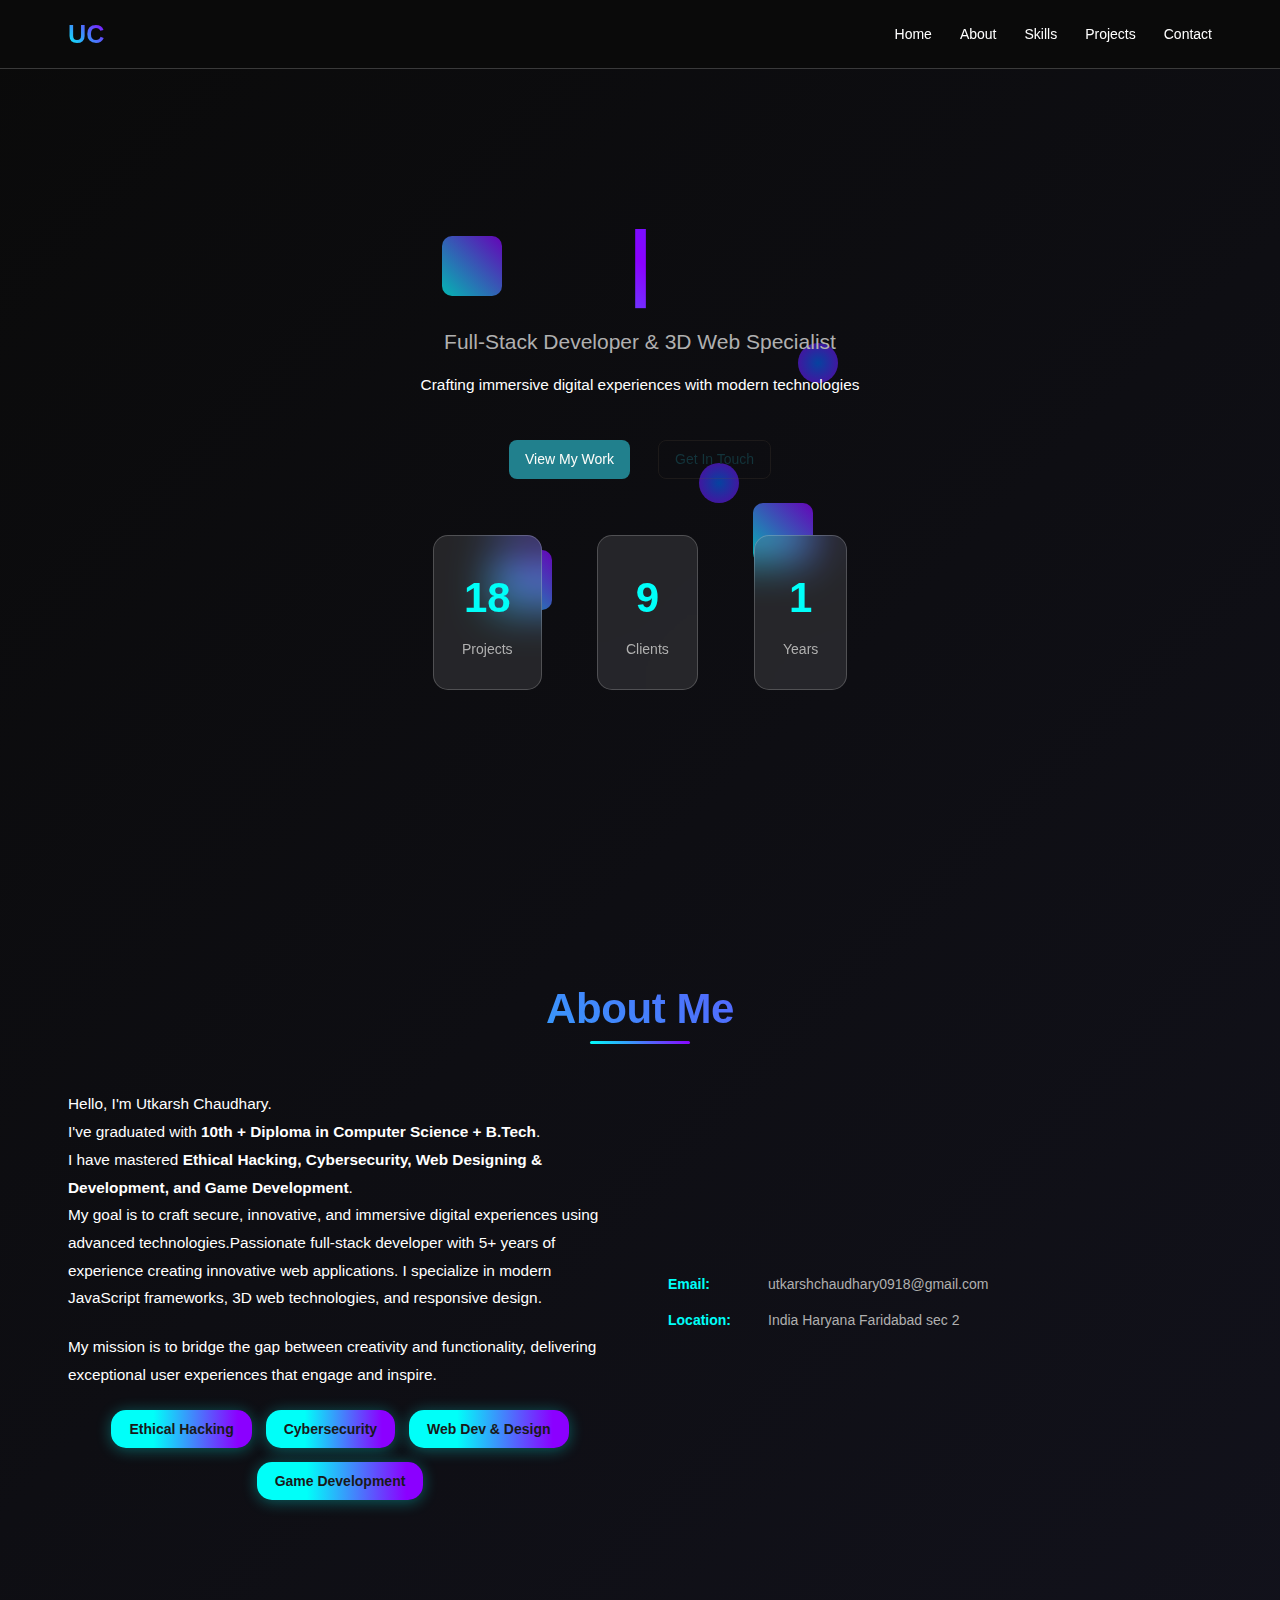
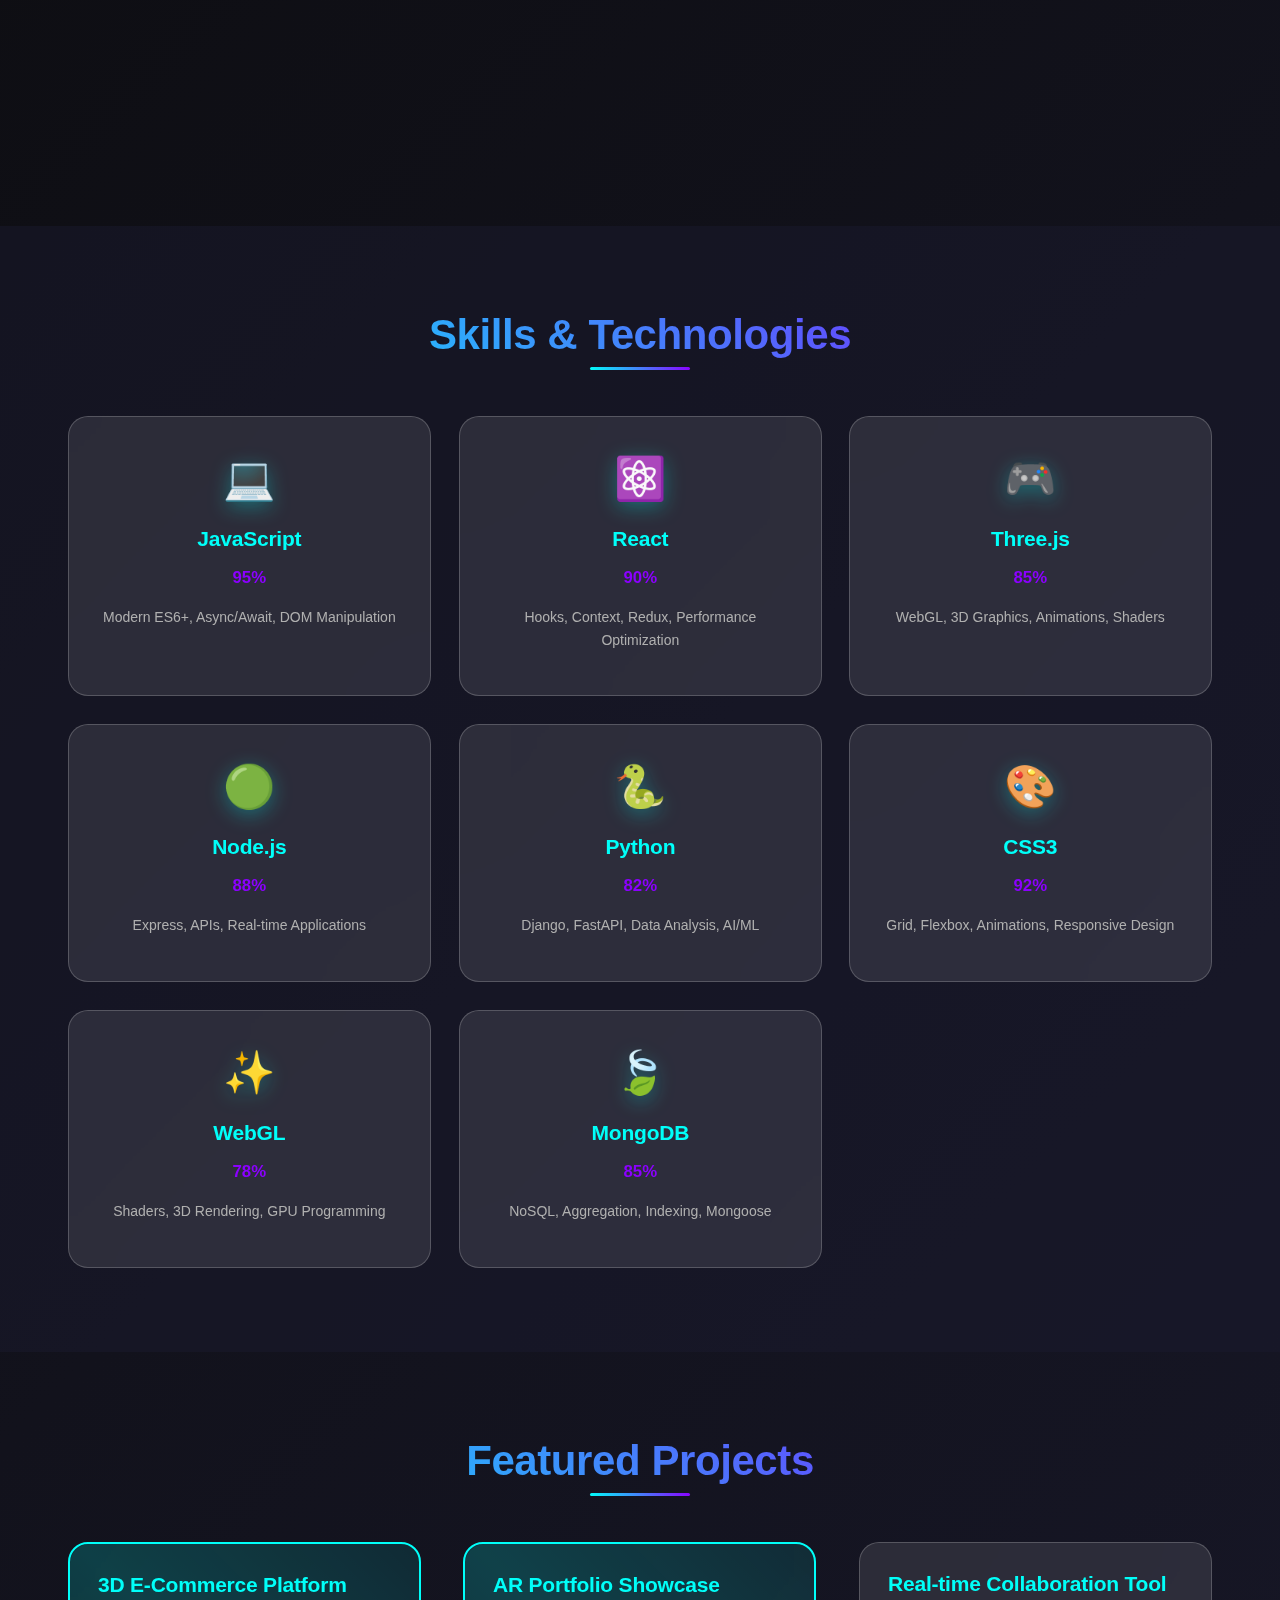
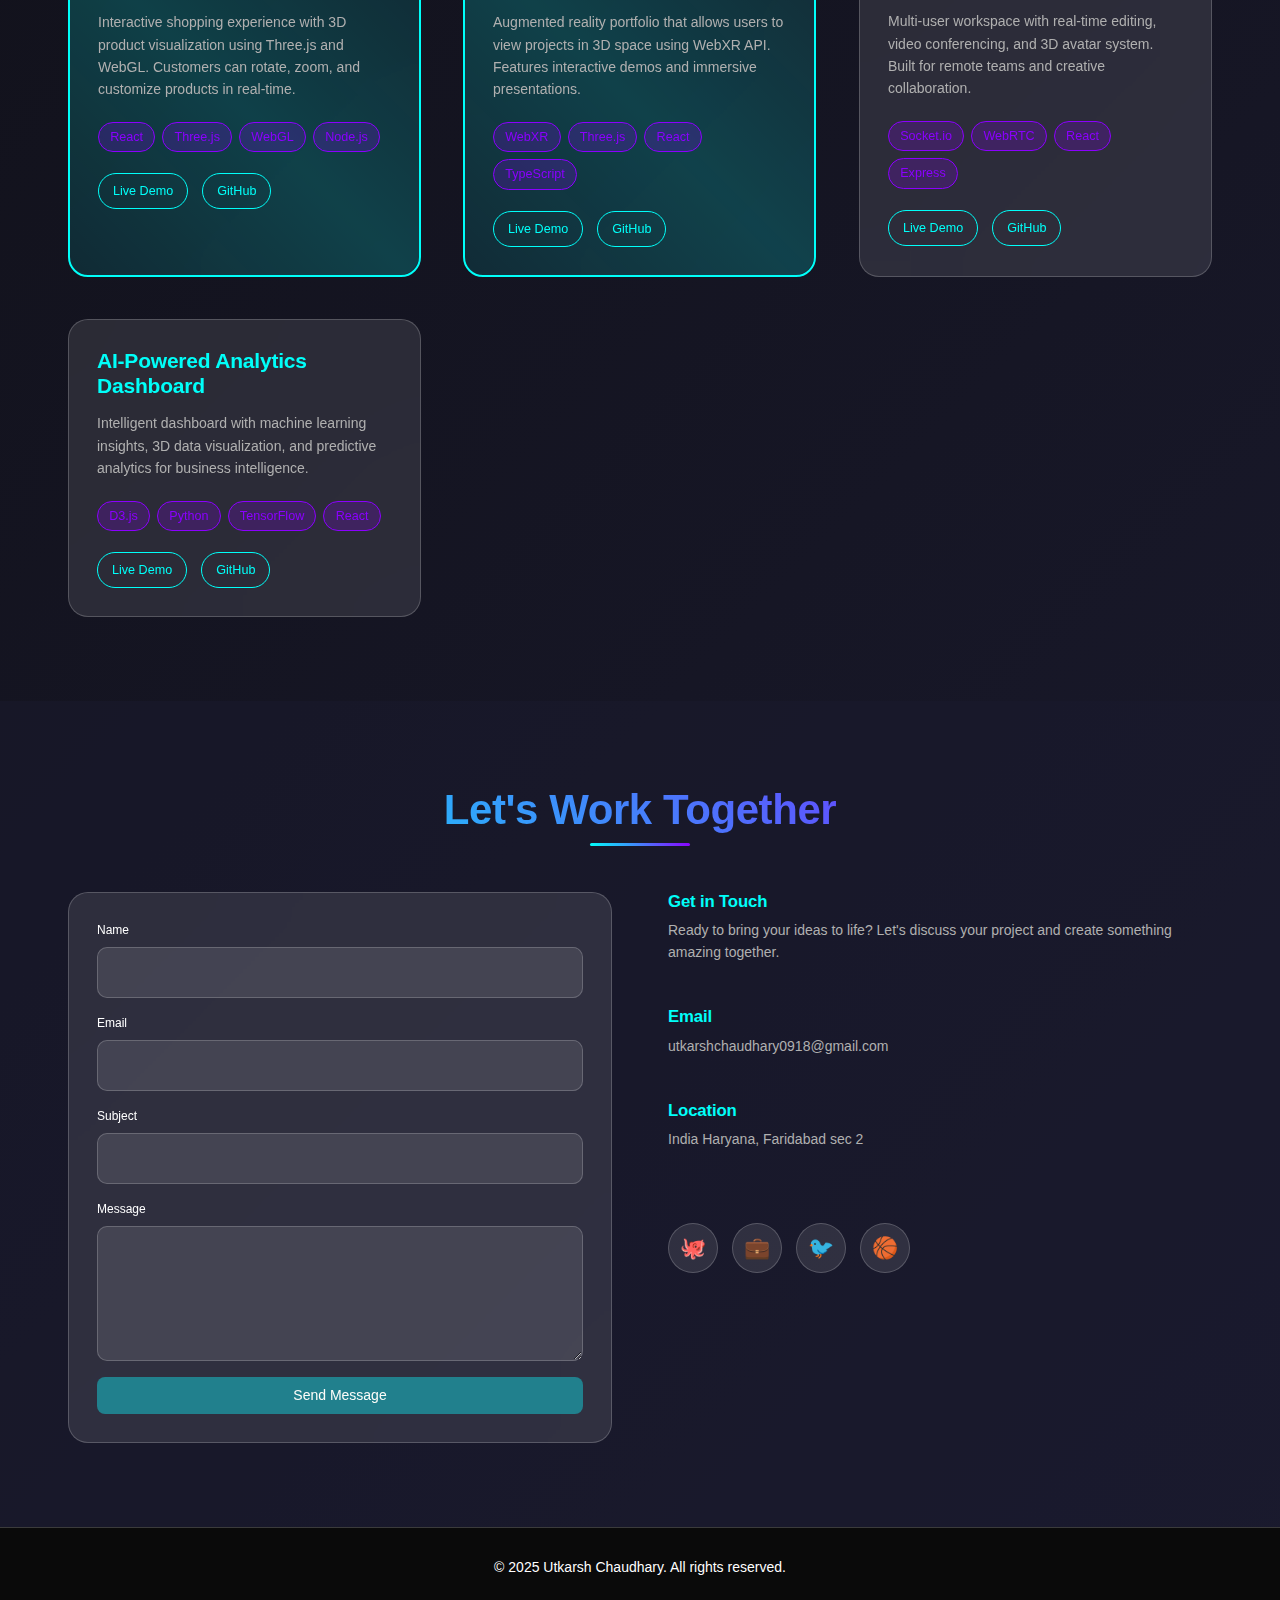
<file: index.html>
<!DOCTYPE html>
<html lang="en">
<head>
    <meta charset="UTF-8">
    <meta name="viewport" content="width=device-width, initial-scale=1.0">
    <title>Utkarsh Chaudhary - 3D Portfolio</title>
    <link rel="stylesheet" href="style.css">
</head>
<body>
    <!-- Navigation -->
    <nav class="navbar" id="navbar">
        <div class="nav-container">
            <div class="nav-logo">
                <span class="logo-text">UC</span>
            </div>
            <ul class="nav-menu" id="nav-menu">
                <li><a href="#home" class="nav-link">Home</a></li>
                <li><a href="#about" class="nav-link">About</a></li>
                <li><a href="#skills" class="nav-link">Skills</a></li>
                <li><a href="#projects" class="nav-link">Projects</a></li>
                <li><a href="#contact" class="nav-link">Contact</a></li>
            </ul>
            <div class="nav-toggle" id="nav-toggle">
                <span></span>
                <span></span>
                <span></span>
            </div>
        </div>
    </nav>

    <!-- Hero Section -->
    <section class="hero" id="home">
        <div class="hero-container">
            <div class="floating-elements">
                <div class="floating-cube cube-1"></div>
                <div class="floating-cube cube-2"></div>
                <div class="floating-cube cube-3"></div>
                <div class="floating-sphere sphere-1"></div>
                <div class="floating-sphere sphere-2"></div>
            </div>
            <div class="hero-content">
                <h1 class="hero-title">
                    <span class="typing-text" id="typing-text">Utkarsh Chaudhary</span>
                    <span class="cursor">|</span>
                </h1>
                <p class="hero-subtitle">Full-Stack Developer & 3D Web Specialist</p>
                <p class="hero-tagline">Crafting immersive digital experiences with modern technologies</p>
                <div class="hero-buttons">
                    <a href="#projects" class="btn btn--primary btn-3d">View My Work</a>
                    <a href="#contact" class="btn btn--outline btn-3d">Get In Touch</a>
                </div>
            </div>
            <div class="hero-stats">
                <div class="stat-card">
                    <span class="stat-number" data-target="50">0</span>
                    <span class="stat-label">Projects</span>
                </div>
                <div class="stat-card">
                    <span class="stat-number" data-target="25">0</span>
                    <span class="stat-label">Clients</span>
                </div>
                <div class="stat-card">
                    <span class="stat-number" data-target="5">0</span>
                    <span class="stat-label">Years</span>
                </div>
            </div>
        </div>
    </section>

    <!-- About Section -->
    <section class="about" id="about">
        <div class="container">
            <h2 class="section-title">About Me</h2>
            <div class="about-content">
                <div class="about-text">
                    <p>Hello, I'm Utkarsh Chaudhary.<br>
          I've graduated with <strong>10th + Diploma in Computer Science + B.Tech</strong>.<br>
          I have mastered <strong>Ethical Hacking, Cybersecurity, Web Designing & Development, and Game Development</strong>.<br>
          My goal is to craft secure, innovative, and immersive digital experiences using advanced technologies.Passionate full-stack developer with 5+ years of experience creating innovative web applications. I specialize in modern JavaScript frameworks, 3D web technologies, and responsive design.</p>
                    <p>My mission is to bridge the gap between creativity and functionality, delivering exceptional user experiences that engage and inspire.</p>
                            <div class="skill-badges">
          <span class="badge-3d">Ethical Hacking</span>
          <span class="badge-3d">Cybersecurity</span>
          <span class="badge-3d">Web Dev & Design</span>
          <span class="badge-3d">Game Development</span>
        </div>
      </div>
                    <div class="about-details">
                        <div class="detail-item">
                            <span class="detail-label">Email:</span>
                            <span class="detail-value">utkarshchaudhary0918@gmail.com</span>
                        </div>
                        <div class="detail-item">
                            <span class="detail-label">Location:</span>
                            <span class="detail-value">India Haryana Faridabad sec 2</span>
                        </div>
                    </div>
                </div>
                <div class="about-skills-progress">
                    <div class="skill-progress" data-skill="JavaScript" data-level="95">
                        <div class="skill-info">
                            <span>JavaScript</span>
                            <span>95%</span>
                        </div>
                        <div class="progress-bar">
                            <div class="progress-fill"></div>
                        </div>
                    </div>
                    <div class="skill-progress" data-skill="React" data-level="90">
                        <div class="skill-info">
                            <span>React</span>
                            <span>90%</span>
                        </div>
                        <div class="progress-bar">
                            <div class="progress-fill"></div>
                        </div>
                    </div>
                    <div class="skill-progress" data-skill="Three.js" data-level="85">
                        <div class="skill-info">
                            <span>Three.js</span>
                            <span>85%</span>
                        </div>
                        <div class="progress-bar">
                            <div class="progress-fill"></div>
                        </div>
                    </div>
                    <div class="skill-progress" data-skill="Node.js" data-level="88">
                        <div class="skill-info">
                            <span>Node.js</span>
                            <span>88%</span>
                        </div>
                        <div class="progress-bar">
                            <div class="progress-fill"></div>
                        </div>
                    </div>
                </div>
            </div>
        </div>
    </section>

    <!-- Skills Section -->
    <section class="skills" id="skills">
        <div class="container">
            <h2 class="section-title">Skills & Technologies</h2>
            <div class="skills-grid">
                <div class="skill-card" data-category="Frontend">
                    <div class="skill-icon">💻</div>
                    <h3>JavaScript</h3>
                    <div class="skill-level">95%</div>
                    <p>Modern ES6+, Async/Await, DOM Manipulation</p>
                </div>
                <div class="skill-card" data-category="Frontend">
                    <div class="skill-icon">⚛️</div>
                    <h3>React</h3>
                    <div class="skill-level">90%</div>
                    <p>Hooks, Context, Redux, Performance Optimization</p>
                </div>
                <div class="skill-card" data-category="3D">
                    <div class="skill-icon">🎮</div>
                    <h3>Three.js</h3>
                    <div class="skill-level">85%</div>
                    <p>WebGL, 3D Graphics, Animations, Shaders</p>
                </div>
                <div class="skill-card" data-category="Backend">
                    <div class="skill-icon">🟢</div>
                    <h3>Node.js</h3>
                    <div class="skill-level">88%</div>
                    <p>Express, APIs, Real-time Applications</p>
                </div>
                <div class="skill-card" data-category="Backend">
                    <div class="skill-icon">🐍</div>
                    <h3>Python</h3>
                    <div class="skill-level">82%</div>
                    <p>Django, FastAPI, Data Analysis, AI/ML</p>
                </div>
                <div class="skill-card" data-category="Frontend">
                    <div class="skill-icon">🎨</div>
                    <h3>CSS3</h3>
                    <div class="skill-level">92%</div>
                    <p>Grid, Flexbox, Animations, Responsive Design</p>
                </div>
                <div class="skill-card" data-category="3D">
                    <div class="skill-icon">✨</div>
                    <h3>WebGL</h3>
                    <div class="skill-level">78%</div>
                    <p>Shaders, 3D Rendering, GPU Programming</p>
                </div>
                <div class="skill-card" data-category="Database">
                    <div class="skill-icon">🍃</div>
                    <h3>MongoDB</h3>
                    <div class="skill-level">85%</div>
                    <p>NoSQL, Aggregation, Indexing, Mongoose</p>
                </div>
            </div>
        </div>
    </section>

    <!-- Projects Section -->
    <section class="projects" id="projects">
        <div class="container">
            <h2 class="section-title">Featured Projects</h2>
            <div class="projects-grid">
                <div class="project-card featured" data-tilt>
                    <div class="project-content">
                        <h3>3D E-Commerce Platform</h3>
                        <p>Interactive shopping experience with 3D product visualization using Three.js and WebGL. Customers can rotate, zoom, and customize products in real-time.</p>
                        <div class="project-tech">
                            <span class="tech-tag">React</span>
                            <span class="tech-tag">Three.js</span>
                            <span class="tech-tag">WebGL</span>
                            <span class="tech-tag">Node.js</span>
                        </div>
                        <div class="project-links">
                            <a href="#" class="project-link" target="_blank">Live Demo</a>
                            <a href="#" class="project-link" target="_blank">GitHub</a>
                        </div>
                    </div>
                </div>
                <div class="project-card featured" data-tilt>
                    <div class="project-content">
                        <h3>AR Portfolio Showcase</h3>
                        <p>Augmented reality portfolio that allows users to view projects in 3D space using WebXR API. Features interactive demos and immersive presentations.</p>
                        <div class="project-tech">
                            <span class="tech-tag">WebXR</span>
                            <span class="tech-tag">Three.js</span>
                            <span class="tech-tag">React</span>
                            <span class="tech-tag">TypeScript</span>
                        </div>
                        <div class="project-links">
                            <a href="#" class="project-link" target="_blank">Live Demo</a>
                            <a href="#" class="project-link" target="_blank">GitHub</a>
                        </div>
                    </div>
                </div>
                <div class="project-card" data-tilt>
                    <div class="project-content">
                        <h3>Real-time Collaboration Tool</h3>
                        <p>Multi-user workspace with real-time editing, video conferencing, and 3D avatar system. Built for remote teams and creative collaboration.</p>
                        <div class="project-tech">
                            <span class="tech-tag">Socket.io</span>
                            <span class="tech-tag">WebRTC</span>
                            <span class="tech-tag">React</span>
                            <span class="tech-tag">Express</span>
                        </div>
                        <div class="project-links">
                            <a href="#" class="project-link" target="_blank">Live Demo</a>
                            <a href="#" class="project-link" target="_blank">GitHub</a>
                        </div>
                    </div>
                </div>
                <div class="project-card" data-tilt>
                    <div class="project-content">
                        <h3>AI-Powered Analytics Dashboard</h3>
                        <p>Intelligent dashboard with machine learning insights, 3D data visualization, and predictive analytics for business intelligence.</p>
                        <div class="project-tech">
                            <span class="tech-tag">D3.js</span>
                            <span class="tech-tag">Python</span>
                            <span class="tech-tag">TensorFlow</span>
                            <span class="tech-tag">React</span>
                        </div>
                        <div class="project-links">
                            <a href="#" class="project-link" target="_blank">Live Demo</a>
                            <a href="#" class="project-link" target="_blank">GitHub</a>
                        </div>
                    </div>
                </div>
            </div>
        </div>
    </section>

    <!-- Contact Section -->
    <section class="contact" id="contact">
        <div class="container">
            <h2 class="section-title">Let's Work Together</h2>
            <div class="contact-content">
                <div class="contact-form-container">
                    <form class="contact-form" id="contactForm">
                        <div class="form-group">
                            <label for="name" class="form-label">Name</label>
                            <input type="text" id="name" name="name" class="form-control" required>
                        </div>
                        <div class="form-group">
                            <label for="email" class="form-label">Email</label>
                            <input type="email" id="email" name="email" class="form-control" required>
                        </div>
                        <div class="form-group">
                            <label for="subject" class="form-label">Subject</label>
                            <input type="text" id="subject" name="subject" class="form-control" required>
                        </div>
                        <div class="form-group">
                            <label for="message" class="form-label">Message</label>
                            <textarea id="message" name="message" rows="5" class="form-control" required></textarea>
                        </div>
                        <button type="submit" class="btn btn--primary btn--full-width btn-3d">Send Message</button>
                    </form>
                </div>
                <div class="contact-info">
                    <div class="contact-item">
                        <h4>Get in Touch</h4>
                        <p>Ready to bring your ideas to life? Let's discuss your project and create something amazing together.</p>
                    </div>
                    <div class="contact-item">
                        <h4>Email</h4>
                        <p>utkarshchaudhary0918@gmail.com</p>
                    </div>
                    <div class="contact-item">
                        <h4>Location</h4>
                        <p>India Haryana, Faridabad sec 2</p>
                    </div>
                    <div class="social-links">
                        <a href="https://github.com/" class="social-link" target="_blank" title="GitHub">🐙</a>
                        <a href="https://linkedin.com/in/utkarshchaudhary" class="social-link" target="_blank" title="LinkedIn">💼</a>
                        <a href="https://twitter.com/utkarshchaudhary" class="social-link" target="_blank" title="Twitter">🐦</a>
                        <a href="https://dribbble.com/utkarshchaudhary" class="social-link" target="_blank" title="Dribbble">🏀</a>
                    </div>
                </div>
            </div>
        </div>
    </section>

    <!-- Footer -->
    <footer class="footer">
        <div class="container">
            <p>&copy; 2025 Utkarsh Chaudhary. All rights reserved.</p>
        </div>
    </footer>

    <script src="app.js"></script>
</body>
</html>
</file>
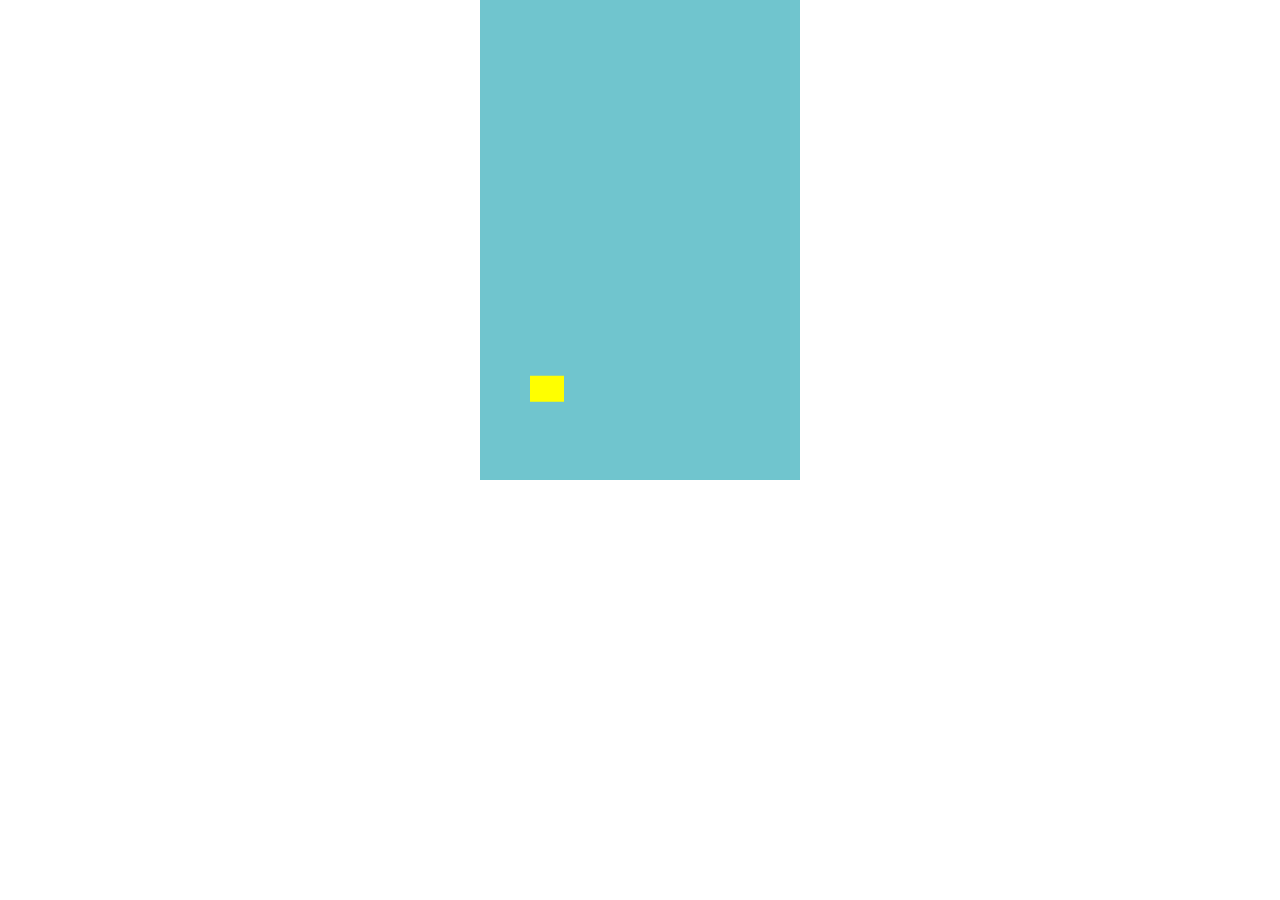
<file: flappy.html>
<!DOCTYPE html>
<html>
<head>
  <meta charset="UTF-8">
  <title>Flappy Bird Game</title>
  <style>
    body {margin:0;overflow:hidden;}
    canvas {display:block;margin:0 auto;background:#70c5ce;}
  </style>
</head>
<body>
<canvas id="gameCanvas" width="320" height="480"></canvas>
<script>
const canvas = document.getElementById("gameCanvas");
const ctx = canvas.getContext("2d");
let frames = 0;
const bird = {
  x: 50, y: 150, w: 34, h: 26,
  gravity: 0.25, jump: 4.6, speed: 0,
  draw(){ ctx.fillStyle="yellow"; ctx.fillRect(this.x,this.y,this.w,this.h); },
  flap(){ this.speed = -this.jump; },
  update(){ this.speed += this.gravity; this.y += this.speed; if(this.y+this.h>=canvas.height){this.y=canvas.height-this.h; this.speed=0;} }
};
canvas.addEventListener("click", function(){ bird.flap(); });
function draw(){ ctx.fillStyle="#70c5ce"; ctx.fillRect(0,0,canvas.width,canvas.height); bird.draw(); }
function update(){ bird.update(); }
function loop(){ update(); draw(); frames++; requestAnimationFrame(loop); }
loop();
</script>
</body>
</html>
</file>
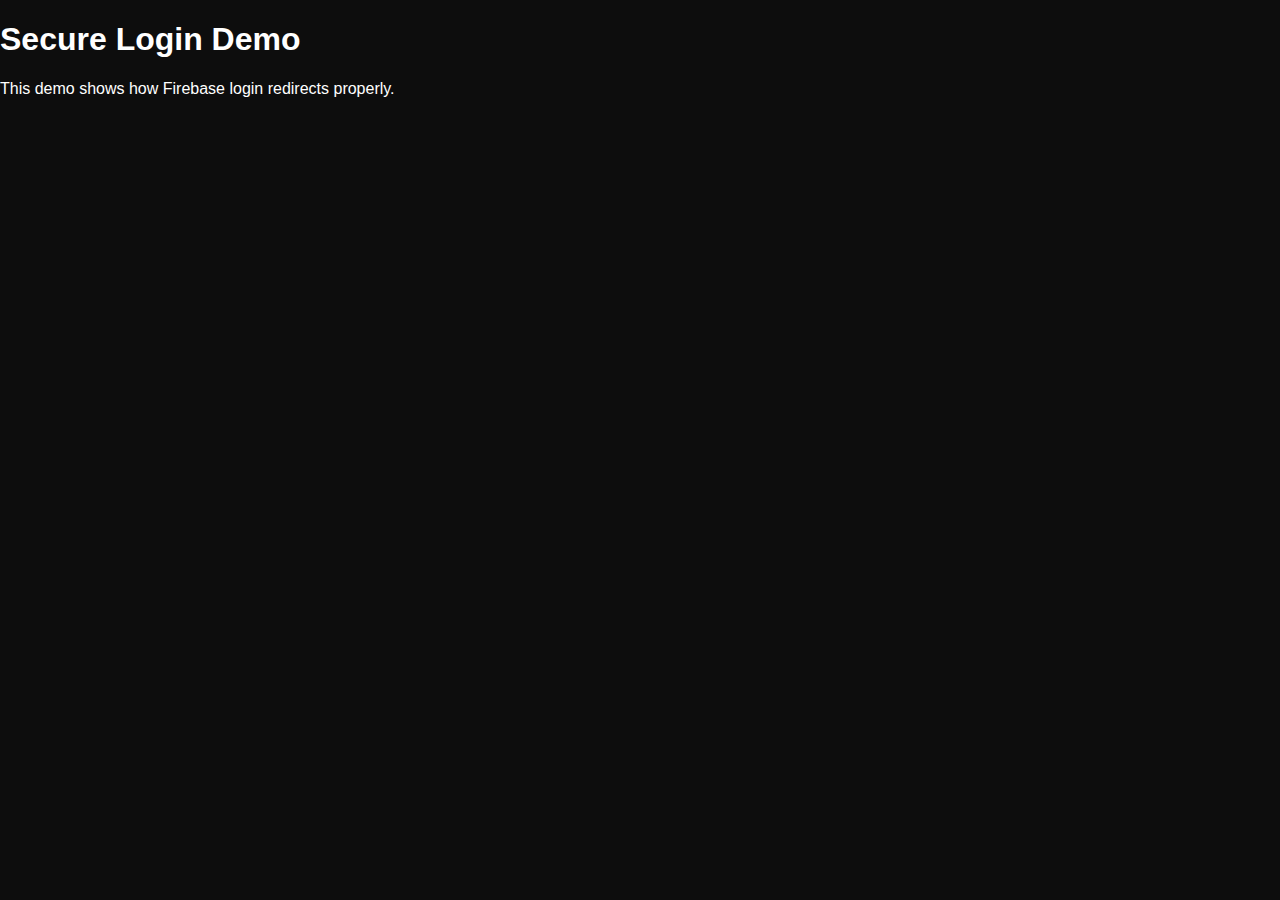
<file: secure-login.html>
<!doctype html>
<html lang="en">
<head>
  <meta charset="utf-8"/>
  <meta name="viewport" content="width=device-width,initial-scale=1"/>
  <title>Secure Login Demo</title>
  <link rel="stylesheet" href="css/style.css"/>
</head>
<body class="dark">
  <main class="content">
    <h1>Secure Login Demo</h1>
    <p style="color:var(--muted)">This demo shows how Firebase login redirects properly.</p>
  </main>
</body>
</html>
</file>
<file: style.css>
:root {
  /* Primitive Color Tokens */
  --color-white: rgba(255, 255, 255, 1);
  --color-black: rgba(0, 0, 0, 1);
  --color-cream-50: rgba(252, 252, 249, 1);
  --color-cream-100: rgba(255, 255, 253, 1);
  --color-gray-200: rgba(245, 245, 245, 1);
  --color-gray-300: rgba(167, 169, 169, 1);
  --color-gray-400: rgba(119, 124, 124, 1);
  --color-slate-500: rgba(98, 108, 113, 1);
  --color-brown-600: rgba(94, 82, 64, 1);
  --color-charcoal-700: rgba(31, 33, 33, 1);
  --color-charcoal-800: rgba(38, 40, 40, 1);
  --color-slate-900: rgba(19, 52, 59, 1);
  --color-teal-300: rgba(50, 184, 198, 1);
  --color-teal-400: rgba(45, 166, 178, 1);
  --color-teal-500: rgba(33, 128, 141, 1);
  --color-teal-600: rgba(29, 116, 128, 1);
  --color-teal-700: rgba(26, 104, 115, 1);
  --color-teal-800: rgba(41, 150, 161, 1);
  --color-red-400: rgba(255, 84, 89, 1);
  --color-red-500: rgba(192, 21, 47, 1);
  --color-orange-400: rgba(230, 129, 97, 1);
  --color-orange-500: rgba(168, 75, 47, 1);

  /* RGB versions for opacity control */
  --color-brown-600-rgb: 94, 82, 64;
  --color-teal-500-rgb: 33, 128, 141;
  --color-slate-900-rgb: 19, 52, 59;
  --color-slate-500-rgb: 98, 108, 113;
  --color-red-500-rgb: 192, 21, 47;
  --color-red-400-rgb: 255, 84, 89;
  --color-orange-500-rgb: 168, 75, 47;
  --color-orange-400-rgb: 230, 129, 97;

  /* Background color tokens (Light Mode) */
  --color-bg-1: rgba(59, 130, 246, 0.08); /* Light blue */
  --color-bg-2: rgba(245, 158, 11, 0.08); /* Light yellow */
  --color-bg-3: rgba(34, 197, 94, 0.08); /* Light green */
  --color-bg-4: rgba(239, 68, 68, 0.08); /* Light red */
  --color-bg-5: rgba(147, 51, 234, 0.08); /* Light purple */
  --color-bg-6: rgba(249, 115, 22, 0.08); /* Light orange */
  --color-bg-7: rgba(236, 72, 153, 0.08); /* Light pink */
  --color-bg-8: rgba(6, 182, 212, 0.08); /* Light cyan */

  /* Semantic Color Tokens (Light Mode) */
  --color-background: var(--color-cream-50);
  --color-surface: var(--color-cream-100);
  --color-text: var(--color-slate-900);
  --color-text-secondary: var(--color-slate-500);
  --color-primary: var(--color-teal-500);
  --color-primary-hover: var(--color-teal-600);
  --color-primary-active: var(--color-teal-700);
  --color-secondary: rgba(var(--color-brown-600-rgb), 0.12);
  --color-secondary-hover: rgba(var(--color-brown-600-rgb), 0.2);
  --color-secondary-active: rgba(var(--color-brown-600-rgb), 0.25);
  --color-border: rgba(var(--color-brown-600-rgb), 0.2);
  --color-btn-primary-text: var(--color-cream-50);
  --color-card-border: rgba(var(--color-brown-600-rgb), 0.12);
  --color-card-border-inner: rgba(var(--color-brown-600-rgb), 0.12);
  --color-error: var(--color-red-500);
  --color-success: var(--color-teal-500);
  --color-warning: var(--color-orange-500);
  --color-info: var(--color-slate-500);
  --color-focus-ring: rgba(var(--color-teal-500-rgb), 0.4);
  --color-select-caret: rgba(var(--color-slate-900-rgb), 0.8);

  /* Common style patterns */
  --focus-ring: 0 0 0 3px var(--color-focus-ring);
  --focus-outline: 2px solid var(--color-primary);
  --status-bg-opacity: 0.15;
  --status-border-opacity: 0.25;
  --select-caret-light: url("data:image/svg+xml,%3Csvg xmlns='http://www.w3.org/2000/svg' width='16' height='16' viewBox='0 0 24 24' fill='none' stroke='%23134252' stroke-width='2' stroke-linecap='round' stroke-linejoin='round'%3E%3Cpolyline points='6 9 12 15 18 9'%3E%3C/polyline%3E%3C/svg%3E");
  --select-caret-dark: url("data:image/svg+xml,%3Csvg xmlns='http://www.w3.org/2000/svg' width='16' height='16' viewBox='0 0 24 24' fill='none' stroke='%23f5f5f5' stroke-width='2' stroke-linecap='round' stroke-linejoin='round'%3E%3Cpolyline points='6 9 12 15 18 9'%3E%3C/polyline%3E%3C/svg%3E");

  /* RGB versions for opacity control */
  --color-success-rgb: 33, 128, 141;
  --color-error-rgb: 192, 21, 47;
  --color-warning-rgb: 168, 75, 47;
  --color-info-rgb: 98, 108, 113;

  /* Typography */
  --font-family-base: "FKGroteskNeue", "Geist", "Inter", -apple-system,
    BlinkMacSystemFont, "Segoe UI", Roboto, sans-serif;
  --font-family-mono: "Berkeley Mono", ui-monospace, SFMono-Regular, Menlo,
    Monaco, Consolas, monospace;
  --font-size-xs: 11px;
  --font-size-sm: 12px;
  --font-size-base: 14px;
  --font-size-md: 14px;
  --font-size-lg: 16px;
  --font-size-xl: 18px;
  --font-size-2xl: 20px;
  --font-size-3xl: 24px;
  --font-size-4xl: 30px;
  --font-weight-normal: 400;
  --font-weight-medium: 500;
  --font-weight-semibold: 550;
  --font-weight-bold: 600;
  --line-height-tight: 1.2;
  --line-height-normal: 1.5;
  --letter-spacing-tight: -0.01em;

  /* Spacing */
  --space-0: 0;
  --space-1: 1px;
  --space-2: 2px;
  --space-4: 4px;
  --space-6: 6px;
  --space-8: 8px;
  --space-10: 10px;
  --space-12: 12px;
  --space-16: 16px;
  --space-20: 20px;
  --space-24: 24px;
  --space-32: 32px;

  /* Border Radius */
  --radius-sm: 6px;
  --radius-base: 8px;
  --radius-md: 10px;
  --radius-lg: 12px;
  --radius-full: 9999px;

  /* Shadows */
  --shadow-xs: 0 1px 2px rgba(0, 0, 0, 0.02);
  --shadow-sm: 0 1px 3px rgba(0, 0, 0, 0.04), 0 1px 2px rgba(0, 0, 0, 0.02);
  --shadow-md: 0 4px 6px -1px rgba(0, 0, 0, 0.04),
    0 2px 4px -1px rgba(0, 0, 0, 0.02);
  --shadow-lg: 0 10px 15px -3px rgba(0, 0, 0, 0.04),
    0 4px 6px -2px rgba(0, 0, 0, 0.02);
  --shadow-inset-sm: inset 0 1px 0 rgba(255, 255, 255, 0.15),
    inset 0 -1px 0 rgba(0, 0, 0, 0.03);

  /* Animation */
  --duration-fast: 150ms;
  --duration-normal: 250ms;
  --ease-standard: cubic-bezier(0.16, 1, 0.3, 1);

  /* Layout */
  --container-sm: 640px;
  --container-md: 768px;
  --container-lg: 1024px;
  --container-xl: 1280px;
}

/* Dark mode colors */
@media (prefers-color-scheme: dark) {
  :root {
    /* RGB versions for opacity control (Dark Mode) */
    --color-gray-400-rgb: 119, 124, 124;
    --color-teal-300-rgb: 50, 184, 198;
    --color-gray-300-rgb: 167, 169, 169;
    --color-gray-200-rgb: 245, 245, 245;

    /* Background color tokens (Dark Mode) */
    --color-bg-1: rgba(29, 78, 216, 0.15); /* Dark blue */
    --color-bg-2: rgba(180, 83, 9, 0.15); /* Dark yellow */
    --color-bg-3: rgba(21, 128, 61, 0.15); /* Dark green */
    --color-bg-4: rgba(185, 28, 28, 0.15); /* Dark red */
    --color-bg-5: rgba(107, 33, 168, 0.15); /* Dark purple */
    --color-bg-6: rgba(194, 65, 12, 0.15); /* Dark orange */
    --color-bg-7: rgba(190, 24, 93, 0.15); /* Dark pink */
    --color-bg-8: rgba(8, 145, 178, 0.15); /* Dark cyan */

    /* Semantic Color Tokens (Dark Mode) */
    --color-background: var(--color-charcoal-700);
    --color-surface: var(--color-charcoal-800);
    --color-text: var(--color-gray-200);
    --color-text-secondary: rgba(var(--color-gray-300-rgb), 0.7);
    --color-primary: var(--color-teal-300);
    --color-primary-hover: var(--color-teal-400);
    --color-primary-active: var(--color-teal-800);
    --color-secondary: rgba(var(--color-gray-400-rgb), 0.15);
    --color-secondary-hover: rgba(var(--color-gray-400-rgb), 0.25);
    --color-secondary-active: rgba(var(--color-gray-400-rgb), 0.3);
    --color-border: rgba(var(--color-gray-400-rgb), 0.3);
    --color-error: var(--color-red-400);
    --color-success: var(--color-teal-300);
    --color-warning: var(--color-orange-400);
    --color-info: var(--color-gray-300);
    --color-focus-ring: rgba(var(--color-teal-300-rgb), 0.4);
    --color-btn-primary-text: var(--color-slate-900);
    --color-card-border: rgba(var(--color-gray-400-rgb), 0.2);
    --color-card-border-inner: rgba(var(--color-gray-400-rgb), 0.15);
    --shadow-inset-sm: inset 0 1px 0 rgba(255, 255, 255, 0.1),
      inset 0 -1px 0 rgba(0, 0, 0, 0.15);
    --button-border-secondary: rgba(var(--color-gray-400-rgb), 0.2);
    --color-border-secondary: rgba(var(--color-gray-400-rgb), 0.2);
    --color-select-caret: rgba(var(--color-gray-200-rgb), 0.8);

    /* Common style patterns - updated for dark mode */
    --focus-ring: 0 0 0 3px var(--color-focus-ring);
    --focus-outline: 2px solid var(--color-primary);
    --status-bg-opacity: 0.15;
    --status-border-opacity: 0.25;
    --select-caret-light: url("data:image/svg+xml,%3Csvg xmlns='http://www.w3.org/2000/svg' width='16' height='16' viewBox='0 0 24 24' fill='none' stroke='%23134252' stroke-width='2' stroke-linecap='round' stroke-linejoin='round'%3E%3Cpolyline points='6 9 12 15 18 9'%3E%3C/polyline%3E%3C/svg%3E");
    --select-caret-dark: url("data:image/svg+xml,%3Csvg xmlns='http://www.w3.org/2000/svg' width='16' height='16' viewBox='0 0 24 24' fill='none' stroke='%23f5f5f5' stroke-width='2' stroke-linecap='round' stroke-linejoin='round'%3E%3Cpolyline points='6 9 12 15 18 9'%3E%3C/polyline%3E%3C/svg%3E");

    /* RGB versions for dark mode */
    --color-success-rgb: var(--color-teal-300-rgb);
    --color-error-rgb: var(--color-red-400-rgb);
    --color-warning-rgb: var(--color-orange-400-rgb);
    --color-info-rgb: var(--color-gray-300-rgb);
  }
}

/* Data attribute for manual theme switching */
[data-color-scheme="dark"] {
  /* RGB versions for opacity control (dark mode) */
  --color-gray-400-rgb: 119, 124, 124;
  --color-teal-300-rgb: 50, 184, 198;
  --color-gray-300-rgb: 167, 169, 169;
  --color-gray-200-rgb: 245, 245, 245;

  /* Colorful background palette - Dark Mode */
  --color-bg-1: rgba(29, 78, 216, 0.15); /* Dark blue */
  --color-bg-2: rgba(180, 83, 9, 0.15); /* Dark yellow */
  --color-bg-3: rgba(21, 128, 61, 0.15); /* Dark green */
  --color-bg-4: rgba(185, 28, 28, 0.15); /* Dark red */
  --color-bg-5: rgba(107, 33, 168, 0.15); /* Dark purple */
  --color-bg-6: rgba(194, 65, 12, 0.15); /* Dark orange */
  --color-bg-7: rgba(190, 24, 93, 0.15); /* Dark pink */
  --color-bg-8: rgba(8, 145, 178, 0.15); /* Dark cyan */

  /* Semantic Color Tokens (Dark Mode) */
  --color-background: var(--color-charcoal-700);
  --color-surface: var(--color-charcoal-800);
  --color-text: var(--color-gray-200);
  --color-text-secondary: rgba(var(--color-gray-300-rgb), 0.7);
  --color-primary: var(--color-teal-300);
  --color-primary-hover: var(--color-teal-400);
  --color-primary-active: var(--color-teal-800);
  --color-secondary: rgba(var(--color-gray-400-rgb), 0.15);
  --color-secondary-hover: rgba(var(--color-gray-400-rgb), 0.25);
  --color-secondary-active: rgba(var(--color-gray-400-rgb), 0.3);
  --color-border: rgba(var(--color-gray-400-rgb), 0.3);
  --color-error: var(--color-red-400);
  --color-success: var(--color-teal-300);
  --color-warning: var(--color-orange-400);
  --color-info: var(--color-gray-300);
  --color-focus-ring: rgba(var(--color-teal-300-rgb), 0.4);
  --color-btn-primary-text: var(--color-slate-900);
  --color-card-border: rgba(var(--color-gray-400-rgb), 0.15);
  --color-card-border-inner: rgba(var(--color-gray-400-rgb), 0.15);
  --shadow-inset-sm: inset 0 1px 0 rgba(255, 255, 255, 0.1),
    inset 0 -1px 0 rgba(0, 0, 0, 0.15);
  --color-border-secondary: rgba(var(--color-gray-400-rgb), 0.2);
  --color-select-caret: rgba(var(--color-gray-200-rgb), 0.8);

  /* Common style patterns - updated for dark mode */
  --focus-ring: 0 0 0 3px var(--color-focus-ring);
  --focus-outline: 2px solid var(--color-primary);
  --status-bg-opacity: 0.15;
  --status-border-opacity: 0.25;
  --select-caret-light: url("data:image/svg+xml,%3Csvg xmlns='http://www.w3.org/2000/svg' width='16' height='16' viewBox='0 0 24 24' fill='none' stroke='%23134252' stroke-width='2' stroke-linecap='round' stroke-linejoin='round'%3E%3Cpolyline points='6 9 12 15 18 9'%3E%3C/polyline%3E%3C/svg%3E");
  --select-caret-dark: url("data:image/svg+xml,%3Csvg xmlns='http://www.w3.org/2000/svg' width='16' height='16' viewBox='0 0 24 24' fill='none' stroke='%23f5f5f5' stroke-width='2' stroke-linecap='round' stroke-linejoin='round'%3E%3Cpolyline points='6 9 12 15 18 9'%3E%3C/polyline%3E%3C/svg%3E");

  /* RGB versions for dark mode */
  --color-success-rgb: var(--color-teal-300-rgb);
  --color-error-rgb: var(--color-red-400-rgb);
  --color-warning-rgb: var(--color-orange-400-rgb);
  --color-info-rgb: var(--color-gray-300-rgb);
}

[data-color-scheme="light"] {
  /* RGB versions for opacity control (light mode) */
  --color-brown-600-rgb: 94, 82, 64;
  --color-teal-500-rgb: 33, 128, 141;
  --color-slate-900-rgb: 19, 52, 59;

  /* Semantic Color Tokens (Light Mode) */
  --color-background: var(--color-cream-50);
  --color-surface: var(--color-cream-100);
  --color-text: var(--color-slate-900);
  --color-text-secondary: var(--color-slate-500);
  --color-primary: var(--color-teal-500);
  --color-primary-hover: var(--color-teal-600);
  --color-primary-active: var(--color-teal-700);
  --color-secondary: rgba(var(--color-brown-600-rgb), 0.12);
  --color-secondary-hover: rgba(var(--color-brown-600-rgb), 0.2);
  --color-secondary-active: rgba(var(--color-brown-600-rgb), 0.25);
  --color-border: rgba(var(--color-brown-600-rgb), 0.2);
  --color-btn-primary-text: var(--color-cream-50);
  --color-card-border: rgba(var(--color-brown-600-rgb), 0.12);
  --color-card-border-inner: rgba(var(--color-brown-600-rgb), 0.12);
  --color-error: var(--color-red-500);
  --color-success: var(--color-teal-500);
  --color-warning: var(--color-orange-500);
  --color-info: var(--color-slate-500);
  --color-focus-ring: rgba(var(--color-teal-500-rgb), 0.4);

  /* RGB versions for light mode */
  --color-success-rgb: var(--color-teal-500-rgb);
  --color-error-rgb: var(--color-red-500-rgb);
  --color-warning-rgb: var(--color-orange-500-rgb);
  --color-info-rgb: var(--color-slate-500-rgb);
}

/* Base styles */
html {
  font-size: var(--font-size-base);
  font-family: var(--font-family-base);
  line-height: var(--line-height-normal);
  color: var(--color-text);
  background-color: var(--color-background);
  -webkit-font-smoothing: antialiased;
  box-sizing: border-box;
}

body {
  margin: 0;
  padding: 0;
}

*,
*::before,
*::after {
  box-sizing: inherit;
}

/* Typography */
h1,
h2,
h3,
h4,
h5,
h6 {
  margin: 0;
  font-weight: var(--font-weight-semibold);
  line-height: var(--line-height-tight);
  color: var(--color-text);
  letter-spacing: var(--letter-spacing-tight);
}

h1 {
  font-size: var(--font-size-4xl);
}
h2 {
  font-size: var(--font-size-3xl);
}
h3 {
  font-size: var(--font-size-2xl);
}
h4 {
  font-size: var(--font-size-xl);
}
h5 {
  font-size: var(--font-size-lg);
}
h6 {
  font-size: var(--font-size-md);
}

p {
  margin: 0 0 var(--space-16) 0;
}

a {
  color: var(--color-primary);
  text-decoration: none;
  transition: color var(--duration-fast) var(--ease-standard);
}

a:hover {
  color: var(--color-primary-hover);
}

code,
pre {
  font-family: var(--font-family-mono);
  font-size: calc(var(--font-size-base) * 0.95);
  background-color: var(--color-secondary);
  border-radius: var(--radius-sm);
}

code {
  padding: var(--space-1) var(--space-4);
}

pre {
  padding: var(--space-16);
  margin: var(--space-16) 0;
  overflow: auto;
  border: 1px solid var(--color-border);
}

pre code {
  background: none;
  padding: 0;
}

/* Buttons */
.btn {
  display: inline-flex;
  align-items: center;
  justify-content: center;
  padding: var(--space-8) var(--space-16);
  border-radius: var(--radius-base);
  font-size: var(--font-size-base);
  font-weight: 500;
  line-height: 1.5;
  cursor: pointer;
  transition: all var(--duration-normal) var(--ease-standard);
  border: none;
  text-decoration: none;
  position: relative;
}

.btn:focus-visible {
  outline: none;
  box-shadow: var(--focus-ring);
}

.btn--primary {
  background: var(--color-primary);
  color: var(--color-btn-primary-text);
}

.btn--primary:hover {
  background: var(--color-primary-hover);
}

.btn--primary:active {
  background: var(--color-primary-active);
}

.btn--secondary {
  background: var(--color-secondary);
  color: var(--color-text);
}

.btn--secondary:hover {
  background: var(--color-secondary-hover);
}

.btn--secondary:active {
  background: var(--color-secondary-active);
}

.btn--outline {
  background: transparent;
  border: 1px solid var(--color-border);
  color: var(--color-text);
}

.btn--outline:hover {
  background: var(--color-secondary);
}

.btn--sm {
  padding: var(--space-4) var(--space-12);
  font-size: var(--font-size-sm);
  border-radius: var(--radius-sm);
}

.btn--lg {
  padding: var(--space-10) var(--space-20);
  font-size: var(--font-size-lg);
  border-radius: var(--radius-md);
}

.btn--full-width {
  width: 100%;
}

.btn:disabled {
  opacity: 0.5;
  cursor: not-allowed;
}

/* Form elements */
.form-control {
  display: block;
  width: 100%;
  padding: var(--space-8) var(--space-12);
  font-size: var(--font-size-md);
  line-height: 1.5;
  color: var(--color-text);
  background-color: var(--color-surface);
  border: 1px solid var(--color-border);
  border-radius: var(--radius-base);
  transition: border-color var(--duration-fast) var(--ease-standard),
    box-shadow var(--duration-fast) var(--ease-standard);
}

textarea.form-control {
  font-family: var(--font-family-base);
  font-size: var(--font-size-base);
}

select.form-control {
  padding: var(--space-8) var(--space-12);
  -webkit-appearance: none;
  -moz-appearance: none;
  appearance: none;
  background-image: var(--select-caret-light);
  background-repeat: no-repeat;
  background-position: right var(--space-12) center;
  background-size: 16px;
  padding-right: var(--space-32);
}

/* Add a dark mode specific caret */
@media (prefers-color-scheme: dark) {
  select.form-control {
    background-image: var(--select-caret-dark);
  }
}

/* Also handle data-color-scheme */
[data-color-scheme="dark"] select.form-control {
  background-image: var(--select-caret-dark);
}

[data-color-scheme="light"] select.form-control {
  background-image: var(--select-caret-light);
}

.form-control:focus {
  border-color: var(--color-primary);
  outline: var(--focus-outline);
}

.form-label {
  display: block;
  margin-bottom: var(--space-8);
  font-weight: var(--font-weight-medium);
  font-size: var(--font-size-sm);
}

.form-group {
  margin-bottom: var(--space-16);
}

/* Card component */
.card {
  background-color: var(--color-surface);
  border-radius: var(--radius-lg);
  border: 1px solid var(--color-card-border);
  box-shadow: var(--shadow-sm);
  overflow: hidden;
  transition: box-shadow var(--duration-normal) var(--ease-standard);
}

.card:hover {
  box-shadow: var(--shadow-md);
}

.card__body {
  padding: var(--space-16);
}

.card__header,
.card__footer {
  padding: var(--space-16);
  border-bottom: 1px solid var(--color-card-border-inner);
}

/* Status indicators - simplified with CSS variables */
.status {
  display: inline-flex;
  align-items: center;
  padding: var(--space-6) var(--space-12);
  border-radius: var(--radius-full);
  font-weight: var(--font-weight-medium);
  font-size: var(--font-size-sm);
}

.status--success {
  background-color: rgba(
    var(--color-success-rgb, 33, 128, 141),
    var(--status-bg-opacity)
  );
  color: var(--color-success);
  border: 1px solid
    rgba(var(--color-success-rgb, 33, 128, 141), var(--status-border-opacity));
}

.status--error {
  background-color: rgba(
    var(--color-error-rgb, 192, 21, 47),
    var(--status-bg-opacity)
  );
  color: var(--color-error);
  border: 1px solid
    rgba(var(--color-error-rgb, 192, 21, 47), var(--status-border-opacity));
}

.status--warning {
  background-color: rgba(
    var(--color-warning-rgb, 168, 75, 47),
    var(--status-bg-opacity)
  );
  color: var(--color-warning);
  border: 1px solid
    rgba(var(--color-warning-rgb, 168, 75, 47), var(--status-border-opacity));
}

.status--info {
  background-color: rgba(
    var(--color-info-rgb, 98, 108, 113),
    var(--status-bg-opacity)
  );
  color: var(--color-info);
  border: 1px solid
    rgba(var(--color-info-rgb, 98, 108, 113), var(--status-border-opacity));
}

/* Container layout */
.container {
  width: 100%;
  margin-right: auto;
  margin-left: auto;
  padding-right: var(--space-16);
  padding-left: var(--space-16);
}

@media (min-width: 640px) {
  .container {
    max-width: var(--container-sm);
  }
}
@media (min-width: 768px) {
  .container {
    max-width: var(--container-md);
  }
}
@media (min-width: 1024px) {
  .container {
    max-width: var(--container-lg);
  }
}
@media (min-width: 1280px) {
  .container {
    max-width: var(--container-xl);
  }
}

/* Utility classes */
.flex {
  display: flex;
}
.flex-col {
  flex-direction: column;
}
.items-center {
  align-items: center;
}
.justify-center {
  justify-content: center;
}
.justify-between {
  justify-content: space-between;
}
.gap-4 {
  gap: var(--space-4);
}
.gap-8 {
  gap: var(--space-8);
}
.gap-16 {
  gap: var(--space-16);
}

.m-0 {
  margin: 0;
}
.mt-8 {
  margin-top: var(--space-8);
}
.mb-8 {
  margin-bottom: var(--space-8);
}
.mx-8 {
  margin-left: var(--space-8);
  margin-right: var(--space-8);
}
.my-8 {
  margin-top: var(--space-8);
  margin-bottom: var(--space-8);
}

.p-0 {
  padding: 0;
}
.py-8 {
  padding-top: var(--space-8);
  padding-bottom: var(--space-8);
}
.px-8 {
  padding-left: var(--space-8);
  padding-right: var(--space-8);
}
.py-16 {
  padding-top: var(--space-16);
  padding-bottom: var(--space-16);
}
.px-16 {
  padding-left: var(--space-16);
  padding-right: var(--space-16);
}

.block {
  display: block;
}
.hidden {
  display: none;
}

/* Accessibility */
.sr-only {
  position: absolute;
  width: 1px;
  height: 1px;
  padding: 0;
  margin: -1px;
  overflow: hidden;
  clip: rect(0, 0, 0, 0);
  white-space: nowrap;
  border-width: 0;
}

:focus-visible {
  outline: var(--focus-outline);
  outline-offset: 2px;
}

/* Dark mode specifics */
[data-color-scheme="dark"] .btn--outline {
  border: 1px solid var(--color-border-secondary);
}

@font-face {
  font-family: 'FKGroteskNeue';
  src: url('https://r2cdn.perplexity.ai/fonts/FKGroteskNeue.woff2')
    format('woff2');
}

/* END PERPLEXITY DESIGN SYSTEM */
/* Custom 3D Portfolio Styles */

/* Dark theme with neon accents */
:root {
  --color-dark-bg: #0a0a0a;
  --color-dark-secondary: #1a1a2e;
  --color-neon-cyan: #00fff9;
  --color-neon-purple: #8b00ff;
  --color-neon-blue: #0066ff;
  --color-text-light: #ffffff;
  --color-text-muted: #b0b0b0;
  --color-glass: rgba(255, 255, 255, 0.1);
  --color-glass-border: rgba(255, 255, 255, 0.2);
}

* {
  margin: 0;
  padding: 0;
  box-sizing: border-box;
}

body {
  background: linear-gradient(135deg, var(--color-dark-bg) 0%, var(--color-dark-secondary) 100%);
  color: var(--color-text-light);
  font-family: var(--font-family-base);
  line-height: 1.6;
  overflow-x: hidden;
}

html {
  scroll-behavior: smooth;
}

/* Navigation */
.navbar {
  position: fixed;
  top: 0;
  width: 100%;
  background: rgba(10, 10, 10, 0.9);
  backdrop-filter: blur(20px);
  border-bottom: 1px solid var(--color-glass-border);
  z-index: 1000;
  transition: all 0.3s ease;
}

.nav-container {
  max-width: 1200px;
  margin: 0 auto;
  padding: 1rem 2rem;
  display: flex;
  justify-content: space-between;
  align-items: center;
}

.nav-logo .logo-text {
  font-size: 1.8rem;
  font-weight: bold;
  background: linear-gradient(45deg, var(--color-neon-cyan), var(--color-neon-purple));
  -webkit-background-clip: text;
  -webkit-text-fill-color: transparent;
  background-clip: text;
}

.nav-menu {
  display: flex;
  list-style: none;
  gap: 2rem;
}

.nav-link {
  color: var(--color-text-light);
  text-decoration: none;
  font-weight: 500;
  position: relative;
  transition: all 0.3s ease;
}

.nav-link:hover {
  color: var(--color-neon-cyan);
}

.nav-link::after {
  content: '';
  position: absolute;
  bottom: -5px;
  left: 0;
  width: 0;
  height: 2px;
  background: linear-gradient(45deg, var(--color-neon-cyan), var(--color-neon-purple));
  transition: width 0.3s ease;
}

.nav-link:hover::after {
  width: 100%;
}

.nav-toggle {
  display: none;
  flex-direction: column;
  cursor: pointer;
}

.nav-toggle span {
  width: 25px;
  height: 3px;
  background: var(--color-text-light);
  margin: 3px 0;
  transition: 0.3s;
}

/* Hero Section */
.hero {
  min-height: 100vh;
  display: flex;
  align-items: center;
  justify-content: center;
  position: relative;
  overflow: hidden;
}

.hero-container {
  max-width: 1200px;
  margin: 0 auto;
  padding: 2rem;
  text-align: center;
  position: relative;
  z-index: 2;
}

.floating-elements {
  position: absolute;
  top: 0;
  left: 0;
  width: 100%;
  height: 100%;
  pointer-events: none;
}

.floating-cube {
  position: absolute;
  width: 60px;
  height: 60px;
  background: linear-gradient(45deg, var(--color-neon-cyan), var(--color-neon-purple));
  border-radius: 10px;
  animation: float 6s ease-in-out infinite;
  opacity: 0.7;
  transform-style: preserve-3d;
}

.floating-sphere {
  position: absolute;
  width: 40px;
  height: 40px;
  background: radial-gradient(circle, var(--color-neon-blue), var(--color-neon-purple));
  border-radius: 50%;
  animation: float 8s ease-in-out infinite reverse;
  opacity: 0.6;
}

.cube-1 {
  top: 10%;
  left: 10%;
  animation-delay: -2s;
}

.cube-2 {
  top: 60%;
  right: 15%;
  animation-delay: -4s;
}

.cube-3 {
  bottom: 20%;
  left: 20%;
  animation-delay: -1s;
}

.sphere-1 {
  top: 30%;
  right: 10%;
  animation-delay: -3s;
}

.sphere-2 {
  bottom: 40%;
  right: 30%;
  animation-delay: -5s;
}

@keyframes float {
  0%, 100% {
    transform: translateY(0px) rotateX(0deg) rotateY(0deg);
  }
  33% {
    transform: translateY(-20px) rotateX(10deg) rotateY(10deg);
  }
  66% {
    transform: translateY(20px) rotateX(-10deg) rotateY(-10deg);
  }
}

.hero-title {
  font-size: clamp(3rem, 8vw, 6rem);
  font-weight: bold;
  margin-bottom: 1rem;
  background: linear-gradient(45deg, var(--color-neon-cyan), var(--color-neon-purple), var(--color-neon-blue));
  -webkit-background-clip: text;
  -webkit-text-fill-color: transparent;
  background-clip: text;
  animation: glow 2s ease-in-out infinite alternate;
}

@keyframes glow {
  from {
    text-shadow: 0 0 10px var(--color-neon-cyan);
  }
  to {
    text-shadow: 0 0 20px var(--color-neon-cyan), 0 0 30px var(--color-neon-purple);
  }
}

.cursor {
  animation: blink 1s infinite;
}

@keyframes blink {
  0%, 50% { opacity: 1; }
  51%, 100% { opacity: 0; }
}

.hero-subtitle {
  font-size: 1.5rem;
  margin-bottom: 1rem;
  color: var(--color-text-muted);
}

.hero-tagline {
  font-size: 1.1rem;
  margin-bottom: 3rem;
  max-width: 600px;
  margin-left: auto;
  margin-right: auto;
}

.hero-buttons {
  display: flex;
  gap: 2rem;
  justify-content: center;
  margin-bottom: 4rem;
  flex-wrap: wrap;
}

.btn-3d {
  transform: perspective(1000px) rotateX(0deg);
  transition: all 0.3s ease;
  position: relative;
  overflow: hidden;
}

.btn-3d::before {
  content: '';
  position: absolute;
  top: 0;
  left: -100%;
  width: 100%;
  height: 100%;
  background: linear-gradient(90deg, transparent, rgba(255, 255, 255, 0.2), transparent);
  transition: left 0.5s;
}

.btn-3d:hover::before {
  left: 100%;
}

.btn-3d:hover {
  transform: perspective(1000px) rotateX(-10deg) translateY(-5px);
  box-shadow: 0 15px 30px rgba(0, 255, 249, 0.3);
}

.hero-stats {
  display: flex;
  justify-content: center;
  gap: 4rem;
  flex-wrap: wrap;
}

.stat-card {
  text-align: center;
  padding: 2rem;
  background: var(--color-glass);
  backdrop-filter: blur(20px);
  border-radius: 15px;
  border: 1px solid var(--color-glass-border);
  transform: perspective(1000px) rotateY(0deg);
  transition: all 0.3s ease;
}

.stat-card:hover {
  transform: perspective(1000px) rotateY(10deg) translateY(-10px);
  background: rgba(0, 255, 249, 0.1);
}

.stat-number {
  display: block;
  font-size: 3rem;
  font-weight: bold;
  color: var(--color-neon-cyan);
  margin-bottom: 0.5rem;
}

.stat-label {
  font-size: 1rem;
  color: var(--color-text-muted);
}

/* Section Styling */
section {
  padding: 6rem 0;
  position: relative;
}

.container {
  max-width: 1200px;
  margin: 0 auto;
  padding: 0 2rem;
}

.section-title {
  font-size: 3rem;
  text-align: center;
  margin-bottom: 4rem;
  background: linear-gradient(45deg, var(--color-neon-cyan), var(--color-neon-purple));
  -webkit-background-clip: text;
  -webkit-text-fill-color: transparent;
  background-clip: text;
  position: relative;
}

.section-title::after {
  content: '';
  position: absolute;
  bottom: -10px;
  left: 50%;
  transform: translateX(-50%);
  width: 100px;
  height: 3px;
  background: linear-gradient(45deg, var(--color-neon-cyan), var(--color-neon-purple));
  border-radius: 2px;
}

/* About Section */
.about-content {
  display: grid;
  grid-template-columns: 1fr 1fr;
  gap: 4rem;
  align-items: center;
}

.about-text p {
  margin-bottom: 1.5rem;
  font-size: 1.1rem;
  line-height: 1.8;
}

.about-details {
  margin-top: 2rem;
}

.detail-item {
  display: flex;
  margin-bottom: 1rem;
}

.detail-label {
  font-weight: bold;
  color: var(--color-neon-cyan);
  min-width: 100px;
}

.detail-value {
  color: var(--color-text-muted);
}

.about-skills-progress {
  display: flex;
  flex-direction: column;
  gap: 2rem;
}

.skill-progress {
  opacity: 0;
  transform: translateX(50px);
  transition: all 0.6s ease;
}

.skill-progress.animate {
  opacity: 1;
  transform: translateX(0);
}

.skill-info {
  display: flex;
  justify-content: space-between;
  margin-bottom: 0.5rem;
  font-weight: 500;
}

.progress-bar {
  height: 10px;
  background: rgba(255, 255, 255, 0.1);
  border-radius: 5px;
  overflow: hidden;
  position: relative;
}

.progress-fill {
  height: 100%;
  background: linear-gradient(45deg, var(--color-neon-cyan), var(--color-neon-purple));
  border-radius: 5px;
  width: 0;
  transition: width 1.5s ease;
  position: relative;
}

.progress-fill::after {
  content: '';
  position: absolute;
  top: 0;
  left: 0;
  right: 0;
  bottom: 0;
  background: linear-gradient(90deg, transparent, rgba(255, 255, 255, 0.3), transparent);
  animation: shimmer 2s ease-in-out infinite;
}

@keyframes shimmer {
  0% { transform: translateX(-100%); }
  100% { transform: translateX(100%); }
}

/* Skills Section */
.skills {
  background: rgba(26, 26, 46, 0.5);
}

.skills-grid {
  display: grid;
  grid-template-columns: repeat(auto-fit, minmax(280px, 1fr));
  gap: 2rem;
}

.skill-card {
  background: var(--color-glass);
  backdrop-filter: blur(20px);
  border-radius: 20px;
  border: 1px solid var(--color-glass-border);
  padding: 2rem;
  text-align: center;
  transform: perspective(1000px) rotateY(0deg);
  transition: all 0.4s ease;
  cursor: pointer;
}

.skill-card:hover {
  transform: perspective(1000px) rotateY(15deg) translateY(-20px);
  background: rgba(0, 255, 249, 0.15);
  box-shadow: 0 20px 40px rgba(0, 255, 249, 0.2);
}

.skill-icon {
  font-size: 3rem;
  margin-bottom: 1rem;
  filter: drop-shadow(0 5px 10px rgba(0, 255, 249, 0.3));
}

.skill-card h3 {
  font-size: 1.5rem;
  margin-bottom: 1rem;
  color: var(--color-neon-cyan);
}

.skill-level {
  font-size: 1.2rem;
  font-weight: bold;
  color: var(--color-neon-purple);
  margin-bottom: 1rem;
}

.skill-card p {
  color: var(--color-text-muted);
  line-height: 1.6;
}

/* Projects Section */
.projects-grid {
  display: grid;
  grid-template-columns: repeat(auto-fit, minmax(350px, 1fr));
  gap: 3rem;
}

.project-card {
  background: var(--color-glass);
  backdrop-filter: blur(20px);
  border-radius: 20px;
  border: 1px solid var(--color-glass-border);
  padding: 2rem;
  transform: perspective(1000px) rotateX(0deg) rotateY(0deg);
  transition: all 0.4s ease;
  cursor: pointer;
  transform-style: preserve-3d;
}

.project-card:hover {
  transform: perspective(1000px) rotateX(5deg) rotateY(5deg) translateZ(50px);
  box-shadow: 0 25px 50px rgba(0, 255, 249, 0.2);
}

.project-card.featured {
  border: 2px solid var(--color-neon-cyan);
  background: rgba(0, 255, 249, 0.1);
}

.project-card.featured::before {
  content: '';
  position: absolute;
  top: 0;
  left: 0;
  right: 0;
  bottom: 0;
  background: linear-gradient(45deg, transparent, rgba(0, 255, 249, 0.1), transparent);
  border-radius: 20px;
  z-index: -1;
  animation: pulse 3s ease-in-out infinite;
}

@keyframes pulse {
  0%, 100% { opacity: 0.5; }
  50% { opacity: 1; }
}

.project-content h3 {
  font-size: 1.5rem;
  margin-bottom: 1rem;
  color: var(--color-neon-cyan);
}

.project-content p {
  margin-bottom: 1.5rem;
  line-height: 1.6;
  color: var(--color-text-muted);
}

.project-tech {
  display: flex;
  flex-wrap: wrap;
  gap: 0.5rem;
  margin-bottom: 1.5rem;
}

.tech-tag {
  background: rgba(139, 0, 255, 0.2);
  color: var(--color-neon-purple);
  padding: 0.3rem 0.8rem;
  border-radius: 20px;
  font-size: 0.9rem;
  border: 1px solid var(--color-neon-purple);
}

.project-links {
  display: flex;
  gap: 1rem;
}

.project-link {
  padding: 0.5rem 1rem;
  background: transparent;
  border: 1px solid var(--color-neon-cyan);
  color: var(--color-neon-cyan);
  text-decoration: none;
  border-radius: 25px;
  transition: all 0.3s ease;
  font-size: 0.9rem;
}

.project-link:hover {
  background: var(--color-neon-cyan);
  color: var(--color-dark-bg);
  box-shadow: 0 5px 15px rgba(0, 255, 249, 0.4);
}

/* Contact Section */
.contact {
  background: rgba(26, 26, 46, 0.5);
}

.contact-content {
  display: grid;
  grid-template-columns: 1fr 1fr;
  gap: 4rem;
}

.contact-form {
  background: var(--color-glass);
  backdrop-filter: blur(20px);
  border-radius: 20px;
  border: 1px solid var(--color-glass-border);
  padding: 2rem;
}

.contact-form .form-control {
  background: rgba(255, 255, 255, 0.1);
  border: 1px solid rgba(255, 255, 255, 0.2);
  color: var(--color-text-light);
  border-radius: 10px;
  padding: 1rem;
  font-size: 1rem;
  transition: all 0.3s ease;
}

.contact-form .form-control:focus {
  border-color: var(--color-neon-cyan);
  box-shadow: 0 0 20px rgba(0, 255, 249, 0.3);
  outline: none;
}

.contact-form .form-label {
  color: var(--color-text-light);
  font-weight: 500;
  margin-bottom: 0.5rem;
  display: block;
}

.contact-info {
  display: flex;
  flex-direction: column;
  gap: 2rem;
}

.contact-item h4 {
  color: var(--color-neon-cyan);
  margin-bottom: 0.5rem;
  font-size: 1.2rem;
}

.contact-item p {
  color: var(--color-text-muted);
  line-height: 1.6;
}

.social-links {
  display: flex;
  gap: 1rem;
  margin-top: 2rem;
}

.social-link {
  display: flex;
  align-items: center;
  justify-content: center;
  width: 50px;
  height: 50px;
  background: var(--color-glass);
  border: 1px solid var(--color-glass-border);
  border-radius: 50%;
  text-decoration: none;
  font-size: 1.5rem;
  transition: all 0.3s ease;
  transform: perspective(1000px) rotateY(0deg);
}

.social-link:hover {
  transform: perspective(1000px) rotateY(360deg);
  background: rgba(0, 255, 249, 0.2);
  border-color: var(--color-neon-cyan);
  box-shadow: 0 10px 20px rgba(0, 255, 249, 0.3);
}

/* Footer */
.footer {
  background: var(--color-dark-bg);
  padding: 2rem 0;
  text-align: center;
  border-top: 1px solid var(--color-glass-border);
}

/* Responsive Design */
@media (max-width: 768px) {
  .nav-menu {
    position: fixed;
    left: -100%;
    top: 70px;
    flex-direction: column;
    background-color: rgba(10, 10, 10, 0.95);
    backdrop-filter: blur(20px);
    width: 100%;
    text-align: center;
    transition: 0.3s;
    box-shadow: 0 10px 27px rgba(0, 0, 0, 0.05);
    padding: 2rem 0;
  }

  .nav-menu.active {
    left: 0;
  }

  .nav-toggle {
    display: flex;
  }

  .hero-buttons {
    flex-direction: column;
    align-items: center;
  }

  .hero-stats {
    gap: 2rem;
  }

  .about-content {
    grid-template-columns: 1fr;
    gap: 2rem;
  }

  .contact-content {
    grid-template-columns: 1fr;
    gap: 2rem;
  }

  .skills-grid {
    grid-template-columns: 1fr;
  }

  .projects-grid {
    grid-template-columns: 1fr;
  }

  .section-title {
    font-size: 2rem;
  }

  .hero-title {
    font-size: 3rem;
  }
}

/* Loading Animation */
@keyframes fadeInUp {
  from {
    opacity: 0;
    transform: translateY(50px);
  }
  to {
    opacity: 1;
    transform: translateY(0);
  }
}

.fade-in-up {
  animation: fadeInUp 0.8s ease forwards;
}

/* Tilt effect data attribute */
[data-tilt] {
  transform-style: preserve-3d;
}

/* Smooth scrolling enhancement */
@media (prefers-reduced-motion: no-preference) {
  html {
    scroll-behavior: smooth;
  }
}
.skill-badges {
  margin-top: 18px;
  display: flex;
  flex-wrap: wrap;
  gap: 14px;
  justify-content: center;
}
.badge-3d {
  background: linear-gradient(90deg, #00fff9 30%, #8b00ff 90%);
  color: #191919;
  padding: 8px 18px;
  border-radius: 15px;
  font-weight: 700;
  font-size: 1em;
  box-shadow: 0 2px 15px #00fff955;
  transition: transform 0.23s;
  cursor: default;
}
.badge-3d:hover {
  transform: scale(1.10) rotateY(7deg);
}
</file>
<file: css/style.css>
body {
  margin: 0;
  font-family: Arial, sans-serif;
  background: #0d0d0d;
  color: white;
}
.sidebar {
  height: 100%;
  width: 60px;
  position: fixed;
  top: 0;
  left: 0;
  background-color: #111;
  padding-top: 20px;
  transition: 0.3s;
  overflow-x: hidden;
  z-index: 1000;
}
.sidebar.expanded {
  width: 200px;
}
.sidebar a {
  padding: 10px 15px;
  text-decoration: none;
  font-size: 18px;
  color: #818181;
  display: flex;
  align-items: center;
  transition: 0.3s;
}
.sidebar a:hover {
  color: #f1f1f1;
}
.sidebar i {
  margin-right: 10px;
}
.sidebar span {
  display: none;
}
.sidebar.expanded span {
  display: inline;
}
.main {
  margin-left: 60px;
  padding: 20px;
  transition: 0.3s;
}
.sidebar.expanded ~ .main {
  margin-left: 200px;
}
.toggle-btn {
  cursor: pointer;
  margin: 10px;
  font-size: 22px;
  color: white;
}
.card {
  background: rgba(255,255,255,0.05);
  padding: 20px;
  border-radius: 12px;
  box-shadow: 0 6px 18px rgba(0,0,0,0.4);
  margin-bottom: 30px;
}
.card h2 { color: #00aaff; }
button {
  background:#14a1ff;
  color:#fff;
  border:none;
  padding:10px 20px;
  border-radius:6px;
  cursor:pointer;
}
button:hover {background:#0d8ae5;}
form input, form textarea {
  width: 100%;
  padding: 10px;
  margin: 10px 0;
  border-radius: 6px;
  border: none;
}
form button { width: 100%; }
canvas { display:block; margin:0 auto; background:#70c5ce; }
</file>
